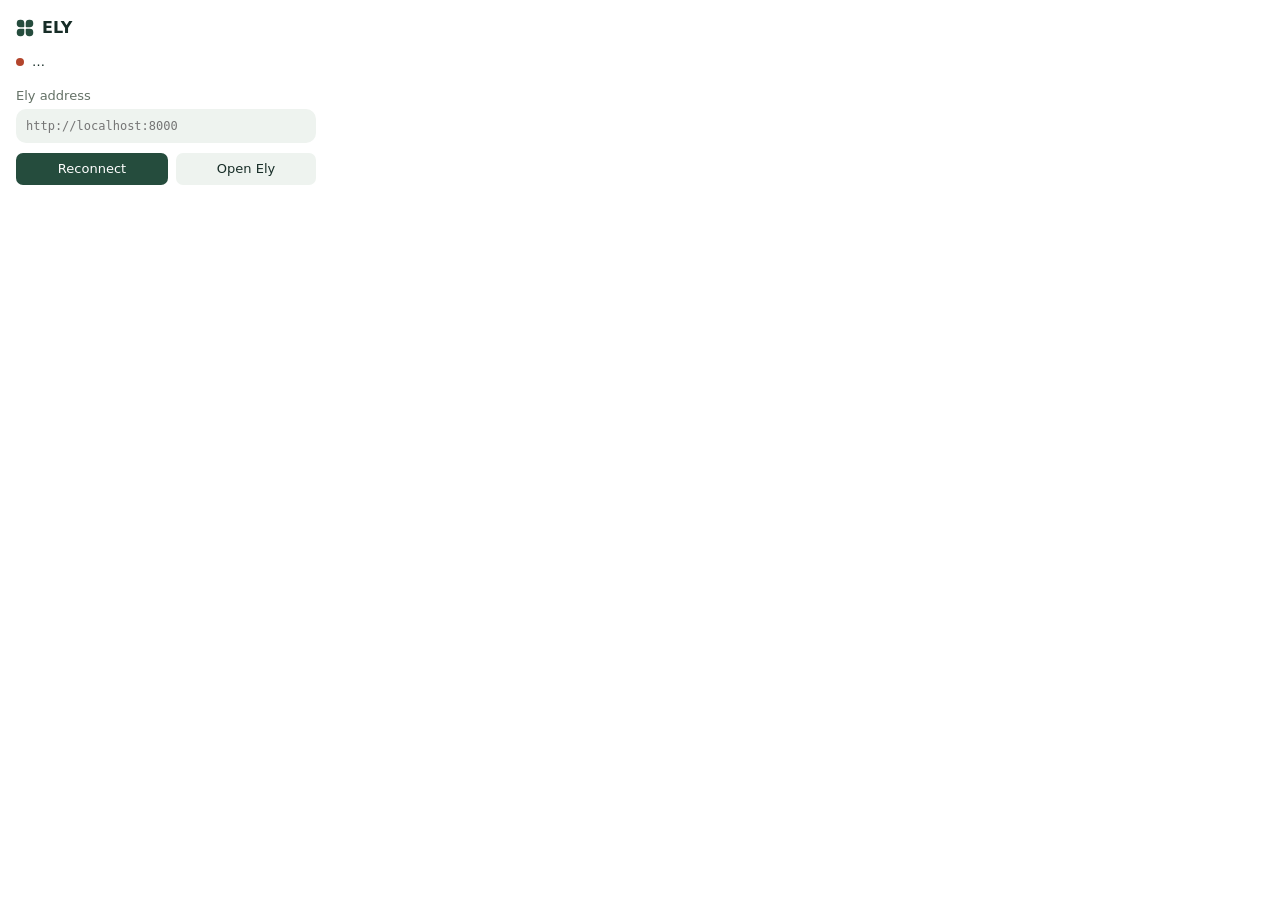
<file: extension/popup.html>
<!doctype html>
<html lang="fr">
<head>
  <meta charset="utf-8">
  <style>
    :root { --bg: #ffffff; --ink: #172d27; --muted: #657267; --sunken: #eef3ef; --accent: #254c3d; --accent-ink: #ffffff; --err: #b3452c; }
    @media (prefers-color-scheme: dark) { :root { --bg: #14221d; --ink: #e3ece6; --muted: #a9b9ac; --sunken: #101c17; --accent: #a8cfb6; --accent-ink: #183728; } }
    body { margin: 0; width: 300px; padding: 16px; background: var(--bg); color: var(--ink); font: 13px/1.5 system-ui, -apple-system, sans-serif; }
    .brand { display: flex; align-items: center; gap: 8px; font-weight: 600; font-size: 16px; margin-bottom: 12px; }
    .mark { width: 18px; height: 18px; color: var(--accent); }
    .state { display: flex; align-items: center; gap: 8px; font-weight: 500; }
    .dot { width: 8px; height: 8px; border-radius: 50%; background: var(--err); }
    .dot.on { background: #4d9a2f; }
    .detail { color: var(--muted); margin: 4px 0 14px; }
    label { display: block; color: var(--muted); margin-bottom: 4px; }
    input { box-sizing: border-box; width: 100%; height: 34px; border: 0; border-radius: 10px; padding: 0 10px; background: var(--sunken); color: var(--ink); font: 12px ui-monospace, Menlo, monospace; outline: none; }
    input:focus-visible, button:focus-visible, a.btn:focus-visible { outline: 2px solid var(--accent); outline-offset: 2px; }
    .row { display: flex; gap: 8px; margin-top: 10px; }
    button, a.btn { flex: 1; height: 32px; border-radius: 7px; border: 0; cursor: pointer; font: inherit; font-weight: 500; text-decoration: none; display: grid; place-items: center; }
    .primary { background: var(--accent); color: var(--accent-ink); }
    .ghost { background: var(--sunken); color: var(--ink); }
  </style>
</head>
<body>
  <div class="brand"><svg class="mark" viewBox="0 0 24 24" aria-hidden="true"><path fill="currentColor" d="M5.6 1H6.45A4.6 4.6 0 0 1 11.05 5.6V9.95A1.1 1.1 0 0 1 9.95 11.05H5.6A4.6 4.6 0 0 1 1 6.45V5.6A4.6 4.6 0 0 1 5.6 1ZM17.55 1H18.4A4.6 4.6 0 0 1 23 5.6V6.45A4.6 4.6 0 0 1 18.4 11.05H14.05A1.1 1.1 0 0 1 12.95 9.95V5.6A4.6 4.6 0 0 1 17.55 1ZM5.6 12.95H9.95A1.1 1.1 0 0 1 11.05 14.05V18.4A4.6 4.6 0 0 1 6.45 23H5.6A4.6 4.6 0 0 1 1 18.4V17.55A4.6 4.6 0 0 1 5.6 12.95ZM14.05 12.95H18.4A4.6 4.6 0 0 1 23 17.55V18.4A4.6 4.6 0 0 1 18.4 23H17.55A4.6 4.6 0 0 1 12.95 18.4V14.05A1.1 1.1 0 0 1 14.05 12.95Z"/></svg>ELY</div>
  <div class="state"><span class="dot" id="dot"></span><span id="status">…</span></div>
  <div class="detail" id="detail"></div>
  <label for="url" id="addr">Adresse d'Ely</label>
  <input id="url" placeholder="http://localhost:8000" spellcheck="false">
  <div class="row">
    <button class="primary" id="save">Reconnecter</button>
    <a class="btn ghost" id="open" target="_blank">Ouvrir Ely</a>
  </div>
  <script src="popup.js"></script>
</body>
</html>
</file>
